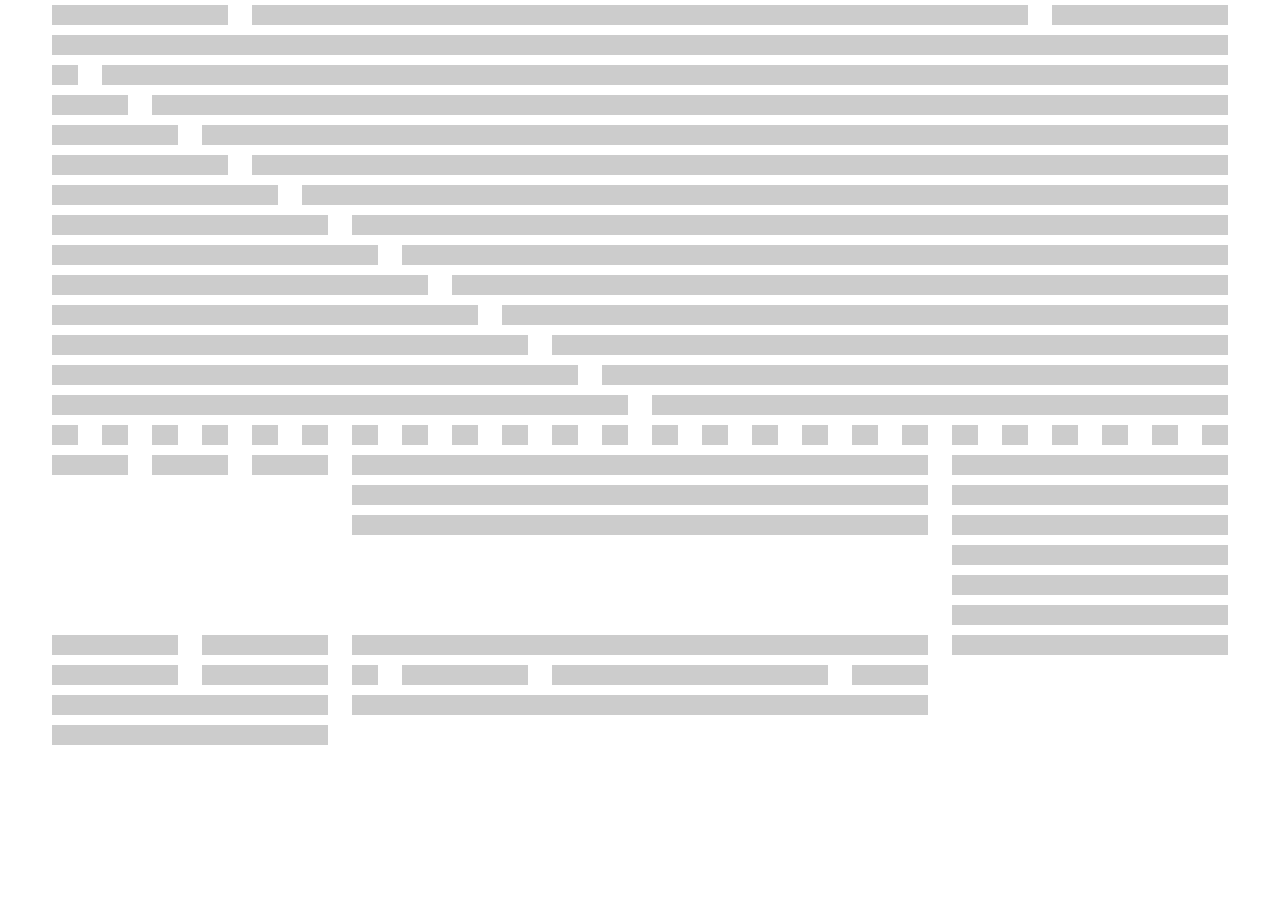
<file: newgrid.html>
<!DOCTYPE html>
<html>
<head>
	<title>The metro grid</title>
	<link rel="stylesheet" type="text/css" href="./styles/metro.css"></link>
	<link rel="stylesheet" type="text/css" href="./styles/metro-responsive.css"></link>
	<link rel="stylesheet" type="text/css" href="./styles/metro-colors.css"></link>
	<style>
		.container > div {min-height: 20px; background: #ccc;}
		.container > .container {background: #fff;}
	</style>	
</head>
<body>
	<div class="container">
		<div class="span4">
		</div>
		<div class="span16">
		</div>
		<div class="span4">
		</div>
	</div>
	<div class="container">
		<div class="span24">
		</div>
		<div class="span1">
		</div>
		<div class="span23">
		</div>
		<div class="span2">
		</div>
		<div class="span22">
		</div>
		<div class="span3">
		</div>
		<div class="span21">
		</div>
		<div class="span4">
		</div>
		<div class="span20">
		</div>
		<div class="span5">
		</div>
		<div class="span19">
		</div>
		<div class="span6">
		</div>
		<div class="span18">
		</div>
		<div class="span7">
		</div>
		<div class="span17">
		</div>
		<div class="span8">
		</div>
		<div class="span16">
		</div>
		<div class="span9">
		</div>
		<div class="span15">
		</div>
		<div class="span10">
		</div>
		<div class="span14">
		</div>
		<div class="span11">
		</div>
		<div class="span13">
		</div>
		<div class="span12">
		</div>
		<div class="span12">
		</div>
	</div>
	<div class="container">
		<div class="span1">
		</div>
		<div class="span1">
		</div>
		<div class="span1">
		</div>
		<div class="span1">
		</div>
		<div class="span1">
		</div>
		<div class="span1">
		</div>
		<div class="span1">
		</div>
		<div class="span1">
		</div>
		<div class="span1">
		</div>
		<div class="span1">
		</div>
		<div class="span1">
		</div>
		<div class="span1">
		</div>
		<div class="span1">
		</div>
		<div class="span1">
		</div>
		<div class="span1">
		</div>
		<div class="span1">
		</div>
		<div class="span1">
		</div>
		<div class="span1">
		</div>
		<div class="span1">
		</div>
		<div class="span1">
		</div>
		<div class="span1">
		</div>
		<div class="span1">
		</div>
		<div class="span1">
		</div>
		<div class="span1">
		</div>
	</div>
	<div class="container">
		<div class="container span6">
			<div class="span2">
			</div>
			<div class="span2">
			</div>
			<div class="span2">
			</div>
		</div>
		<div class="container span12">
			<div class="span12">
			</div>
			<div class="span12">
			</div>
			<div class="span12">
			</div>
		</div>
		<div class="container span6">
			<div class="span6">
			</div>
			<div class="span6">
			</div>
			<div class="span6">
			</div>
			<div class="span6">
			</div>
			<div class="span6">
			</div>
			<div class="span6">
			</div>
		</div>
	</div>
	<div class="container">
		<div class="container span6">
			<div class="container span6">
				<div class="span3">
				</div>
				<div class="span3">
				</div>
				<div class="span3">
				</div>
				<div class="span3">
				</div>
			</div>
			<div class="span6">
			</div>
			<div class="span6">
			</div>
		</div>
		<div class="container span12">
			<div class="span12">
			</div>
			<div class="container span12">
				<div class="container span4">
					<div class="span1">
					</div>
					<div class="span3">
					</div>
				</div>
				<div class="container span8">
					<div class="span6">
					</div>
					<div class="span2">
					</div>
				</div>
			</div>
			<div class="span12">
			</div>
		</div>
		<div class="span6">
			
		</div>
	</div>
</body>
</html>
</file>
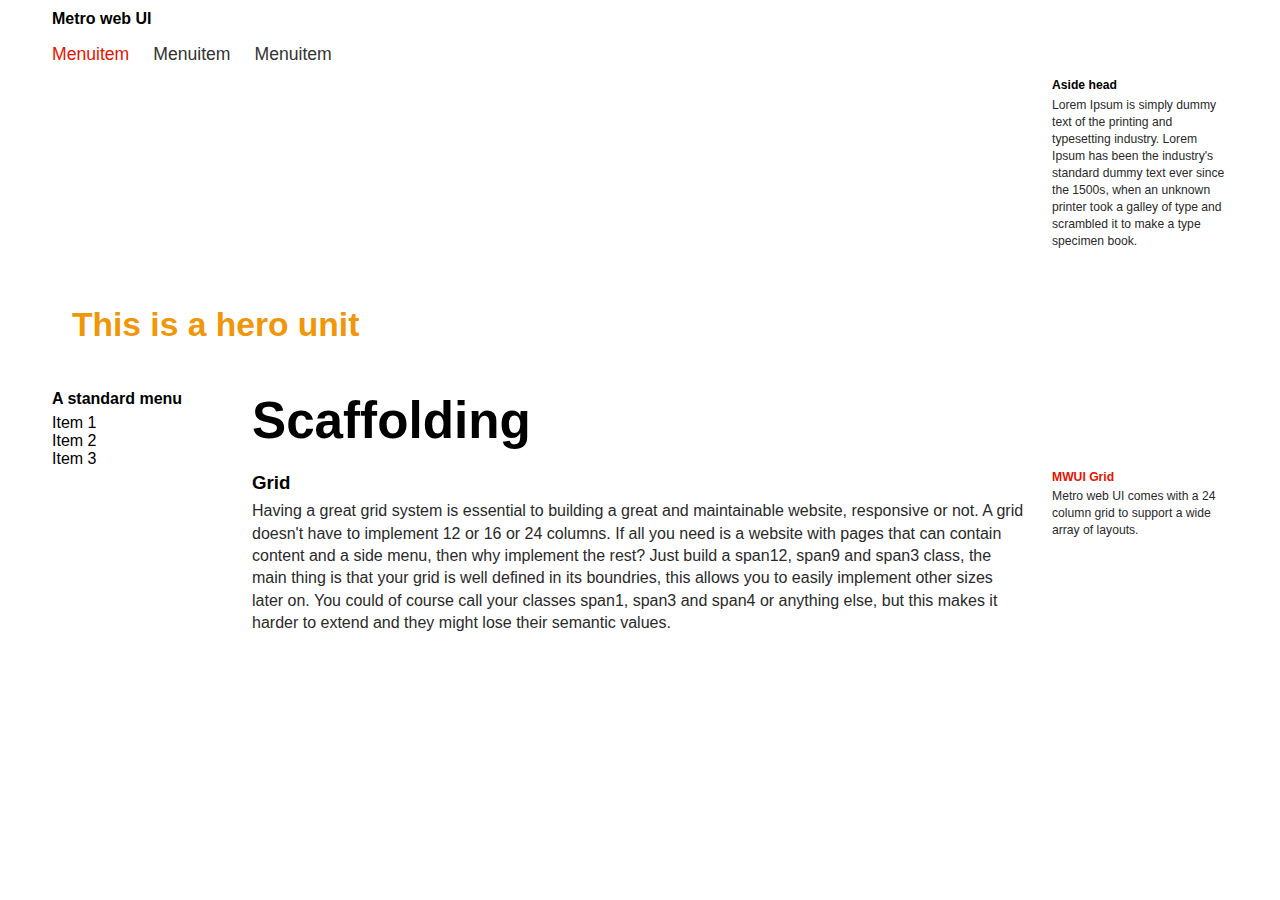
<file: transforming.html>
<!DOCTYPE html>
<html>
<head>
	<title>Sample MetroUI Project</title>
	<!--<script type="text/javascript" src="./scripts/JQuery-1.7.2-min.js"></script>-->
	<!--<script type="text/javascript" src="./scripts/metro.js"></script>-->
	<link rel="stylesheet" type="text/css" href="./styles/metro.css"></link>
	<link rel="stylesheet" type="text/css" href="./styles/metro-responsive.css"></link>
	<link rel="stylesheet" type="text/css" href="./styles/metro-colors.css"></link>
	<!--<link rel="stylesheet" type="text/css" href="./styles/metro-animation.css"></link>-->
</head>
<body>
	<div class="container">
		<div class="span24">
			<h4>Metro web UI</h4>
		</div>
		<div class="span24">
			<div class="navbar">
				<div class="item active">
					Menuitem
				</div>
				<div class="item">
					Menuitem
				</div>
				<div class="item">
					Menuitem
				</div>
				<div class="clear"></div>
			</div>
		</div>
	<div class="container">
		<div class="span24 span4-large right aside">
			<h4>Aside head</h4>
			<p>Lorem Ipsum is simply dummy text of the printing and typesetting industry. Lorem Ipsum has been the industry's standard dummy text ever since the 1500s, when an unknown printer took a galley of type and scrambled it to make a type specimen book.</p>
		</div>
		<div class="span24 span20-large orange" style="background:url(http://flickholdr.com/1200/300/woods) no-repeat center center; height:300px;position:relative;">
			<h2 style="position:absolute;bottom:20px;left:20px;">This is a hero unit</h2>
		</div>
		<div class="clear"></div>
	</div>
		<div class="span4">
			<h4>A standard menu</h4>
			<ul>
				<li>Item 1</li>
				<li>Item 2</li>
				<li>Item 3</li>
			</ul>
		</div>
		<div class="container span20">
			<h1 class="span16">Scaffolding</h1>
			<div class="span16 span20-tablet">
				<h3>Grid</h3>
				<p>Having a great grid system is essential to building a great and maintainable website, responsive or not. A grid doesn't have to implement 12 or 16 or 24 columns. If all you need is a website with pages that can contain content and a side menu, then why implement the rest? Just build a span12, span9 and span3 class, the main thing is that your grid is well defined in its boundries, this allows you to easily implement other sizes later on. You could of course call your classes span1, span3 and span4 or anything else, but this makes it harder to extend and they might lose their semantic values.</p>
			</div>
			<div class="span4 span20-tablet aside">
				<h4 class="accent">MWUI Grid</h4>
				<p>Metro web UI comes with a 24 column grid to support a wide array of layouts.</p>
			</div>
		</div>
	</div>
</body>
</html>
</file>
<file: styles/metro-responsive.css>
@media (min-width:1200px)
{
	/* The grid is now based on a column being 26px with a margin of 12px to each side */

	/* Tiles */
	.tile {height:126px;}

	/* imaging */

	.microsoft,
	.wp,
	.facebook,
	.github,
	.twitter,
	.linkedin,
	.youtube,
	.desktop,
	.code {
		background-image: url('../images/icons/tiles-large.png')
	}

	/* Base layout for all spans */
	.span24,.span23,.span22,.span21,.span20,.span19,
	.span18,.span17,.span16,.span15,.span14,.span13,
	.span12,.span11,.span10,.span9,.span8,.span7,
	.span6,.span5,.span4,.span3,.span2,.span1 {margin:5px 12px;}

	/* All span widths when they are inside of containers */
	.container > .span24, .container > .span24-large {width:1176px;}
	.container > .span23, .container > .span23-large {width:1126px;}
	.container > .span22, .container > .span22-large {width:1076px;}
	.container > .span21, .container > .span21-large {width:1026px;}
	.container > .span20, .container > .span20-large {width:976px;}
	.container > .span19, .container > .span19-large {width:926px;}
	.container > .span18, .container > .span18-large {width:876px;}
	.container > .span17, .container > .span17-large {width:826px;}
	.container > .span16, .container > .span16-large {width:776px;}
	.container > .span15, .container > .span15-large {width:726px;}
	.container > .span14, .container > .span14-large {width:676px;}
	.container > .span13, .container > .span13-large {width:626px;}
	.container > .span12, .container > .span12-large {width:576px;}
	.container > .span11, .container > .span11-large {width:526px;}
	.container > .span10, .container > .span10-large {width:476px;}
	.container > .span9, .container > .span9-large {width:426px;}
	.container > .span8, .container > .span8-large {width:376px;}
	.container > .span7, .container > .span7-large {width:326px;}
	.container > .span6, .container > .span6-large {width:276px;}
	.container > .span5, .container > .span5-large {width:226px;}
	.container > .span4, .container > .span4-large {width:176px;}
	.container > .span3, .container > .span3-large {width:126px;}
	.container > .span2, .container > .span2-large {width:76px;}
	.container > .span1, .container > .span1-large {width:26px;}

	/* Width of containers when they are combined with span* */
	.container.span24, .container, .container.span24-large {width:1200px;}
	.container.span23, .container.span23-large {width:1150px;}
	.container.span22, .container.span22-large {width:1100px;}
	.container.span21, .container.span21-large {width:1050px;}
	.container.span20, .container.span20-large {width:1000px;}
	.container.span19, .container.span19-large {width:950px;}
	.container.span18, .container.span18-large {width:900px;}
	.container.span17, .container.span17-large {width:850px;}
	.container.span16, .container.span16-large {width:800px;}
	.container.span15, .container.span15-large {width:750px;}
	.container.span14, .container.span14-large {width:700px;}
	.container.span13, .container.span13-large {width:650px;}
	.container.span12, .container.span12-large {width:600px;}
	.container.span11, .container.span11-large {width:550px;}
	.container.span10, .container.span10-large {width:500px;}
	.container.span9, .container.span9-large {width:450px;}
	.container.span8, .container.span8-large {width:400px;}
	.container.span7, .container.span7-large {width:350px;}
	.container.span6, .container.span6-large {width:300px;}
	.container.span5, .container.span5-large {width:250px;}
	.container.span4, .container.span4-large {width:200px;}
	.container.span3, .container.span3-large {width:150px;}
	.container.span2, .container.span2-large {width:100px;}
	.container.span1,.container.span1-large {width:50px;}

	/* The span*-large can unfortunately not be on the same row as the normal spans */
	.container > .span24-large {width:1176px;}
	.container > .span23-large {width:1126px;}
	.container > .span22-large {width:1076px;}
	.container > .span21-large {width:1026px;}
	.container > .span20-large {width:976px;}
	.container > .span19-large {width:926px;}
	.container > .span18-large {width:876px;}
	.container > .span17-large {width:826px;}
	.container > .span16-large {width:776px;}
	.container > .span15-large {width:726px;}
	.container > .span14-large {width:676px;}
	.container > .span13-large {width:626px;}
	.container > .span12-large {width:576px;}
	.container > .span11-large {width:526px;}
	.container > .span10-large {width:476px;}
	.container > .span9-large {width:426px;}
	.container > .span8-large {width:376px;}
	.container > .span7-large {width:326px;}
	.container > .span6-large {width:276px;}
	.container > .span5-large {width:226px;}
	.container > .span4-large {width:176px;}
	.container > .span3-large {width:126px;}
	.container > .span2-large {width:76px;}
	.container > .span1-large {width:26px;}

	.container.span24-large {width:1200px;}
	.container.span23-large {width:1150px;}
	.container.span22-large {width:1100px;}
	.container.span21-large {width:1050px;}
	.container.span20-large {width:1000px;}
	.container.span19-large {width:950px;}
	.container.span18-large {width:900px;}
	.container.span17-large {width:850px;}
	.container.span16-large {width:800px;}
	.container.span15-large {width:750px;}
	.container.span14-large {width:700px;}
	.container.span13-large {width:650px;}
	.container.span12-large {width:600px;}
	.container.span11-large {width:550px;}
	.container.span10-large {width:500px;}
	.container.span9-large {width:450px;}
	.container.span8-large {width:400px;}
	.container.span7-large {width:350px;}
	.container.span6-large {width:300px;}
	.container.span4-large {width:200px;}
	.container.span5-large {width:250px;}
	.container.span3-large {width:150px;}
	.container.span2-large {width:100px;}
	.container.span1-large {width:50px;}

	.pre4 {margin-left:212px;}
}

@media (min-width:768px) and (max-width: 979px)
{
	/* The grid is now based on a column being 20px with a margin of 6px to each side */

	/* Tiles */
	.tile {height:84px;}

	/* imaging */
	.microsoft,
	.wp,
	.facebook,
	.github,
	.twitter,
	.linkedin,
	.youtube,
	.desktop,
	.code {
		background-image: url('../images/icons/tiles-tablet.png')
	}

	/* Base layout for all spans */
	.span24,.span23,.span22,.span21,.span20,.span19,
	.span18,.span17,.span16,.span15,.span14,.span13,
	.span12,.span11,.span10,.span9,.span8,.span7,
	.span6,.span5,.span4,.span3,.span2,.span1 {margin:5px 6px;}

	/* All span widths when they are inside of containers */
	.container > .span24, .container > .span24-tablet {width:756px;}
	.container > .span23 {width:724px;}
	.container > .span22 {width:692px;}
	.container > .span21 {width:660px;}
	.container > .span20 {width:628px;}
	.container > .span19 {width:596px;}
	.container > .span18 {width:564px;}
	.container > .span17 {width:532px;}
	.container > .span16 {width:500px;}
	.container > .span15 {width:468px;}
	.container > .span14 {width:436px;}
	.container > .span13 {width:404px;}
	.container > .span12 {width:372px;}
	.container > .span11 {width:340px;}
	.container > .span10 {width:308px;}
	.container > .span9 {width:276px;}
	.container > .span8 {width:244px;}
	.container > .span7 {width:212px;}
	.container > .span6 {width:180px;}
	.container > .span5 {width:148px;}
	.container > .span4 {width:116px;}
	.container > .span3 {width:84px;}
	.container > .span2 {width:52px;}
	.container > .span1 {width:20px;}

	/* Width of containers when they are combined with span* */
	.container.span24,.container {width:768px;}
	.container.span23 {width:736px;}
	.container.span22 {width:704px;}
	.container.span21 {width:672px;}
	.container.span20 {width:640px;}
	.container.span19 {width:608px;}
	.container.span18 {width:576px;}
	.container.span17 {width:544px;}
	.container.span16 {width:512px;}
	.container.span15 {width:480px;}
	.container.span14 {width:448px;}
	.container.span13 {width:416px;}
	.container.span12 {width:384px;}
	.container.span11 {width:352px;}
	.container.span10 {width:320px;}
	.container.span9 {width:288px;}
	.container.span8 {width:256px;}
	.container.span7 {width:224px;}
	.container.span6 {width:192px;}
	.container.span5 {width:160px;}
	.container.span4 {width:128px;}
	.container.span3 {width:96px;}
	.container.span2 {width:64px;}
	.container.span1 {width:32px;}

	/* The span*-tablet can unfortunately not be combined with the normal span selektor */
	.container > .span24-tablet {width:756px;}
	.container > .span23-tablet {width:724px;}
	.container > .span22-tablet {width:692px;}
	.container > .span21-tablet {width:660px;}
	.container > .span20-tablet {width:628px;}
	.container > .span19-tablet {width:596px;}
	.container > .span18-tablet {width:564px;}
	.container > .span17-tablet {width:532px;}
	.container > .span16-tablet {width:500px;}
	.container > .span15-tablet {width:468px;}
	.container > .span14-tablet {width:436px;}
	.container > .span13-tablet {width:404px;}
	.container > .span12-tablet {width:372px;}
	.container > .span11-tablet {width:340px;}
	.container > .span10-tablet {width:308px;}
	.container > .span9-tablet {width:276px;}
	.container > .span8-tablet {width:244px;}
	.container > .span7-tablet {width:212px;}
	.container > .span6-tablet {width:180px;}
	.container > .span5-tablet {width:148px;}
	.container > .span4-tablet {width:116px;}
	.container > .span3-tablet {width:84px;}
	.container > .span2-tablet {width:52px;}
	.container > .span1-tablet {width:20px;}

	.container.span24-tablet {width:768px;}
	.container.span23-tablet {width:736px;}
	.container.span22-tablet {width:704px;}
	.container.span21-tablet {width:672px;}
	.container.span20-tablet {width:640px;}
	.container.span19-tablet {width:608px;}
	.container.span18-tablet {width:576px;}
	.container.span17-tablet {width:544px;}
	.container.span16-tablet {width:512px;}
	.container.span15-tablet {width:480px;}
	.container.span14-tablet {width:448px;}
	.container.span13-tablet {width:416px;}
	.container.span12-tablet {width:384px;}
	.container.span11-tablet {width:352px;}
	.container.span10-tablet {width:320px;}
	.container.span9-tablet {width:288px;}
	.container.span8-tablet {width:256px;}
	.container.span7-tablet {width:224px;}
	.container.span6-tablet {width:192px;}
	.container.span5-tablet {width:160px;}
	.container.span4-tablet {width:128px;}
	.container.span3-tablet {width:96px;}
	.container.span2-tablet {width:64px;}
	.container.span1-tablet {width:32px;}

	.pre4 {margin-left: 134px;}
}

@media (max-width:767px)
{
	body {padding:0 12px;}

	/* All span widths when they are inside of containers */
	.container > .span24, .container > .span24-large,
	.container > .span23, .container > .span23-large,
	.container > .span22, .container > .span22-large,
	.container > .span21, .container > .span21-large,
	.container > .span20, .container > .span20-large,
	.container > .span19, .container > .span19-large,
	.container > .span18, .container > .span18-large,
	.container > .span17, .container > .span17-large,
	.container > .span16, .container > .span16-large,
	.container > .span15, .container > .span15-large,
	.container > .span14, .container > .span14-large,
	.container > .span13, .container > .span13-large,
	.container > .span12, .container > .span12-large,
	.container > .span11, .container > .span11-large,
	.container > .span10, .container > .span10-large,
	.container > .span9, .container > .span9-large,
	.container > .span8, .container > .span8-large,
	.container > .span7, .container > .span7-large,
	.container > .span6, .container > .span6-large,
	.container > .span5, .container > .span5-large,
	.container > .span4, .container > .span4-large,
	.container > .span3, .container > .span3-large,
	.container > .span2, .container > .span2-large,
	.container > .span1, .container > .span1-large {width:100%;float:none !IMPORTANT;margin: 5px 0 0 0;}

	/* Width of containers when they are combined with span* */
	.container.span24, .container, .container.span24-large,
	.container.span23, .container.span23-large,
	.container.span22, .container.span22-large,
	.container.span21, .container.span21-large,
	.container.span20, .container.span20-large,
	.container.span19, .container.span19-large,
	.container.span18, .container.span18-large,
	.container.span17, .container.span17-large,
	.container.span16, .container.span16-large,
	.container.span15, .container.span15-large,
	.container.span14, .container.span14-large,
	.container.span13, .container.span13-large,
	.container.span12, .container.span12-large,
	.container.span11, .container.span11-large,
	.container.span10, .container.span10-large,
	.container.span9, .container.span9-large,
	.container.span8, .container.span8-large,
	.container.span7, .container.span7-large,
	.container.span6, .container.span6-large,
	.container.span5, .container.span5-large,
	.container.span4, .container.span4-large,
	.container.span3, .container.span3-large,
	.container.span2, .container.span2-large,
	.container.span1,.container.span1-large {width:100%;float:none !IMPORTANT;margin: 5px 0 0 0;}
}
</file>
<file: styles/metro-colors.css>
.bg-accent,.bg-blue,.bg-active,.btn.primary,.btn.primary.disabled:hover {background-color:#1BA1E2;}
.bg-brown {background-color:#A05000;}
.bg-green,.btn.success,.btn.success.disabled:hover {background-color:#339933;}
.bg-lime {background-color:#A2C139;}
.bg-magenta {background-color:#D80073;}
.bg-orange,.btn.warning,.btn.warning.disabled:hover {background-color:#FF8C00;}
.bg-pink {background-color:#E671B8;}
.bg-purple {background-color:#B4009E;}
.bg-red,.btn.danger,.btn.danger.disabled:hover {background-color:#E51400;}
.bg-teal {background-color:#00ABA9;}
.bg-lightgrey {background-color:#F0F1F4;}
.bg-grey,.btn {background-color:#E4E5E7;}
.bg-darkgrey{background-color:#aaa;}
.bg-background,.modal-backdrop {background-color:black;}
.btn.inverse,.btn.inverse.disabled:hover {background-color:#333;}

.modal {background:white;}

.btn.disabled {color:#bbb;opacity: 0.5;filter: alpha(opacity=50);cursor:default;}
.btn:hover {-webkit-transition:background-color 0.1s ease-in; -moz-transition:background-color 0.1s ease-in; -o-transition:background-color 0.5s ease-in; transition:background-color 0.1s ease-in; }

.btn:hover{background-color:#CFD0D1;}
.btn.primary:hover{background-color:#2E85B0;}
.btn.success:hover{background-color:#338033;}
.btn.warning:hover{background-color:#DE8D0D;}
.btn.danger:hover{background-color:#CF1200;}
.btn.inverse:hover{background-color:black;}

.blue {color:#1BA1E2;}
.brown {color:#A05000;}
.green {color:#339933;}
.lime {color:#A2C139;}
.magenta {color:#D80073;}
.orange {color:#F09609;}
.pink {color:#E671B8;}
.purple {color:#A200FF;}
.red, .accent, .active, .navbar .item.active {color:#E51400;}
.teal {color:#00ABA9;}
.white,.btn.primary,.btn.success,.btn.warning,.btn.danger,.btn.inverse {color:white;}
.darkgrey{color:#aaa;}

.highlight {border-color:#1BA1E2;}
</file>
<file: styles/metro-animation.css>
.ease-bg:hover,.ease-size {
	-moz-transition: all .2s ease-in-out;
	-ms-transition: all .2s ease-in-out;
	-o-transition: all .2s ease-in-out;
	-webkit-transition: all .2s ease-in-out;
}

/* Background-colors */
.bg-accent.ease-bg:hover,.bg-blue.ease-bg:hover {background-color:#09C;}
.bg-brown.ease-bg:hover {background-color:#A05000;}
.bg-green.ease-bg:hover {background-color:#339933;}
.bg-lime.ease-bg:hover {background-color:#A2C139;}
.bg-magenta.ease-bg:hover {background-color:#D80073;}
.bg-orange.ease-bg:hover {background-color:#F09609;}
.bg-pink.ease-bg:hover {background-color:#E671B8;}
.bg-purple.ease-bg:hover {background-color:#8A0D65;}
.bg-red.ease-bg:hover {background-color:#B51400;}
.bg-teal.ease-bg:hover {background-color:#00ABA9;}
.bg-lightgrey.ease-bg:hover {background-color:#E4E5E7;}
.bg-darkgrey.ease-bg:hover {background-color:#F0F1F4;}


/* Sizes - drag 6 drop || major visual issues in FF - testing with hover but should be enabled differently later on */
.tile-single.dd,
.tile-single.ease-size:hover,
.tile-double.ease-size:hover,
.tile-triple.ease-size:hover,
.tile-quarter.ease-size:hover {
	margin:10px;height:140px;
}

.tile-single.dd,.tile-single.ease-size:hover,.tile-single.ease-size:hover>div,.tile-single.ease-size:hover>li {width:140px;}
.tile-double.ease-size:hover,.tile-double.ease-size:hover>div,.tile-double.ease-size:hover>li {width:300px;}
.tile-triple.ease-size:hover,.tile-triple.ease-size:hover>div,.tile-triple.ease-size:hover>li {width:460px;}
.tile-quarter.ease-size:hover,.tile-quarter.ease-size:hover>div,.tile-quarter.ease-size:hover>li {width:60px;}

/* == Mosiac == */

.mosaic>div,.mosaic>li,.mosaic>img{
	height:50px;
	width:50px;
	float:left;
}
</file>
<file: styles/metro.css>
/* Reset */
h1,h2,h3,h4,h5,h6,p {margin:0.2em 0;line-height: 1.4em;}
h1 {font-size:3.2em;}
h2 {font-size: 2.1em;}
body,ul,li {margin:0px;padding:0px;}
ul,li {list-style:none;}
a {text-decoration: none;}


/* test typography */
p {padding-bottom:10px;color:#2A2A2A;}
.aside {font-size:0.76em;}

/* Metro */
body {font-family: 'Segoe UI', Helvetica, Arial, Sans-Serif;}

.content {margin:5px;}
p.content {font-size:0.9em;}

/* == Navbar == */
.navbar {}
.navbar .item {float:left;margin-right:24px;color:#333;font-size: 1.1em;}

/* == Tiles == */
.tile {height:102px;background-repeat: no-repeat;background-position: center left;}

/* == Buttons == */
.btn{padding:5px 10px 7px 10px;font-size: 16px;text-align: center;cursor:pointer;border:none;color:#333;}

/* == Modal == */
.modal-backdrop {opacity: 0.8; filter: alpha(opacity=80);position:absolute;top:0;bottom:0;left:0;right: 0;display:none;}
.modal {min-height: 400px;position: absolute;top: 200px;width: 100%;display:none;}
.modal.open {display:block;}
.modal > .content {margin:0 auto;width:940px;}
.modal > .content > .header, .modal > .content > .body, .modal > .content > .footer {width:940px;min-height:1px;margin-left:-10px;margin-top:20px;}

/* == Grid == */
/* The grid is based on a column being 22px with a margin of 9px to each side */

.container {width:960px;margin:0 auto;}

/* Base layout for all spans */
.span24,.span23,.span22,.span21,.span20,.span19,
.span18,.span17,.span16,.span15,.span14,.span13,
.span12,.span11,.span10,.span9,.span8,.span7,
.span6,.span5,.span4,.span3,.span2,.span1 {margin:5px 9px;min-height:10px;float:left;}

/* All span widths when they are inside of containers */
.container > .span24 {width:942px;}
.container > .span23 {width:902px;}
.container > .span22 {width:862px;}
.container > .span21 {width:822px;}
.container > .span20 {width:782px;}
.container > .span19 {width:742px;}
.container > .span18 {width:702px;}
.container > .span17 {width:662px;}
.container > .span16 {width:622px;}
.container > .span15 {width:582px;}
.container > .span14 {width:542px;}
.container > .span13 {width:502px;}
.container > .span12 {width:462px;}
.container > .span11 {width:422px;}
.container > .span10 {width:382px;}
.container > .span9 {width:342px;}
.container > .span8 {width:302px;}
.container > .span7 {width:262px;}
.container > .span6 {width:222px;}
.container > .span5 {width:182px;}
.container > .span4 {width:142px;}
.container > .span3 {width:102px;}
.container > .span2 {width:62px;}
.container > .span1 {width:22px;}

/* Base lyout for a container paired with span* */
.container.span24,.container.span23,.container.span22,.container.span21,.container.span20,.container.span19,
.container.span18,.container.span17,.container.span16,.container.span15,.container.span14,.container.span13,
.container.span12,.container.span11,.container.span10,.container.span9,.container.span8,.container.span7,
.container.span6,.container.span5,.container.span4,.container.span3,.container.span2,.container.span1{margin:0;min-height: 1;}

/* Width of containers when they are combined with span* */
.container.span24 {width:960px;}
.container.span23 {width:920px;}
.container.span22 {width:880px;}
.container.span21 {width:840px;}
.container.span20 {width:800px;}
.container.span19 {width:760px;}
.container.span18 {width:720px;}
.container.span17 {width:680px;}
.container.span16 {width:640px;}
.container.span15 {width:600px;}
.container.span14 {width:560px;}
.container.span13 {width:520px;}
.container.span12 {width:480px;}
.container.span11 {width:440px;}
.container.span10 {width:400px;}
.container.span9 {width:360px;}
.container.span8 {width:320px;}
.container.span7 {width:280px;}
.container.span6 {width:240px;}
.container.span5 {width:200px;}
.container.span4 {width:160px;}
.container.span3 {width:120px;}
.container.span2 {width:80px;}
.container.span1 {width:40px;}

/* pre for spans */
.pre4 {margin-left:169px;}



/* == Modifiers == */
.highlight {margin-left:0px !important; border-left: 6px solid; padding-left:6px;}

/* == Utility classes == */
.clear {clear: both;}
.center {margin-left:auto;margin-right:auto;}
.right {float:right !IMPORTANT;}
</file>
